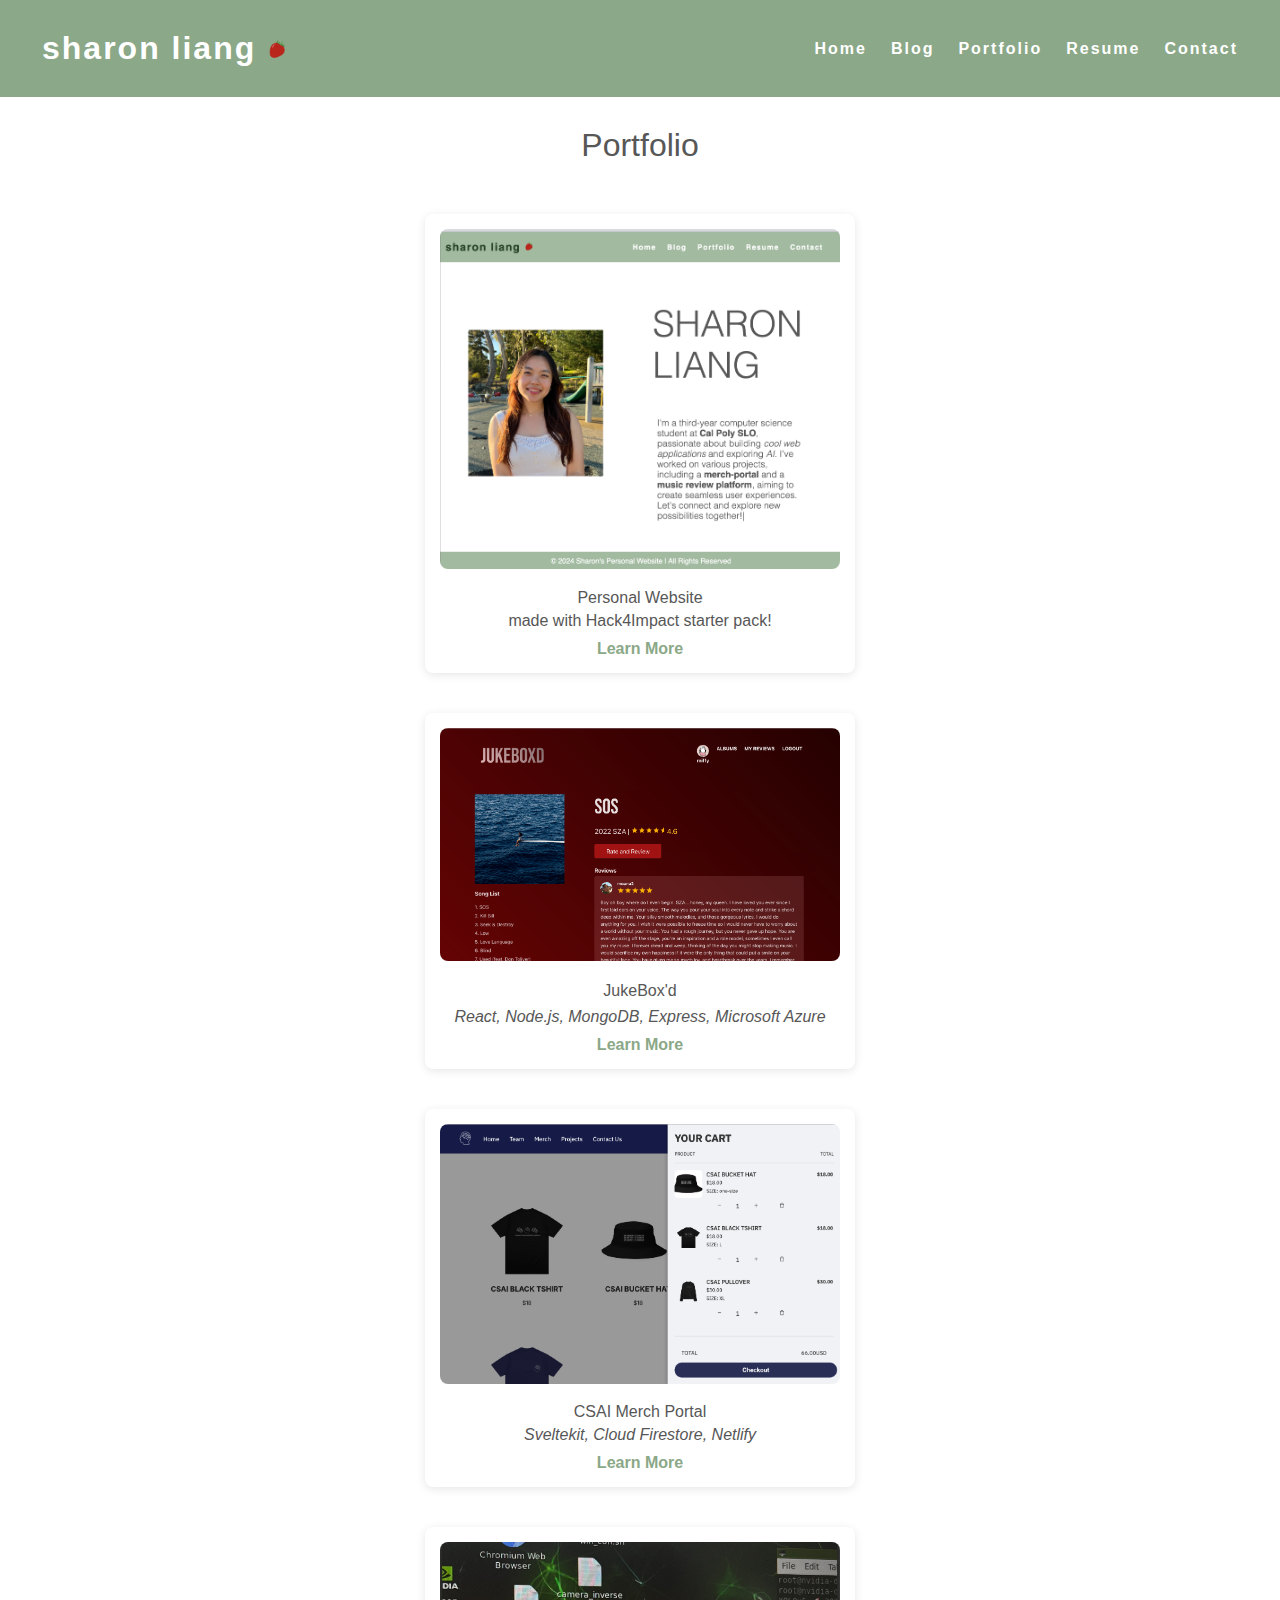
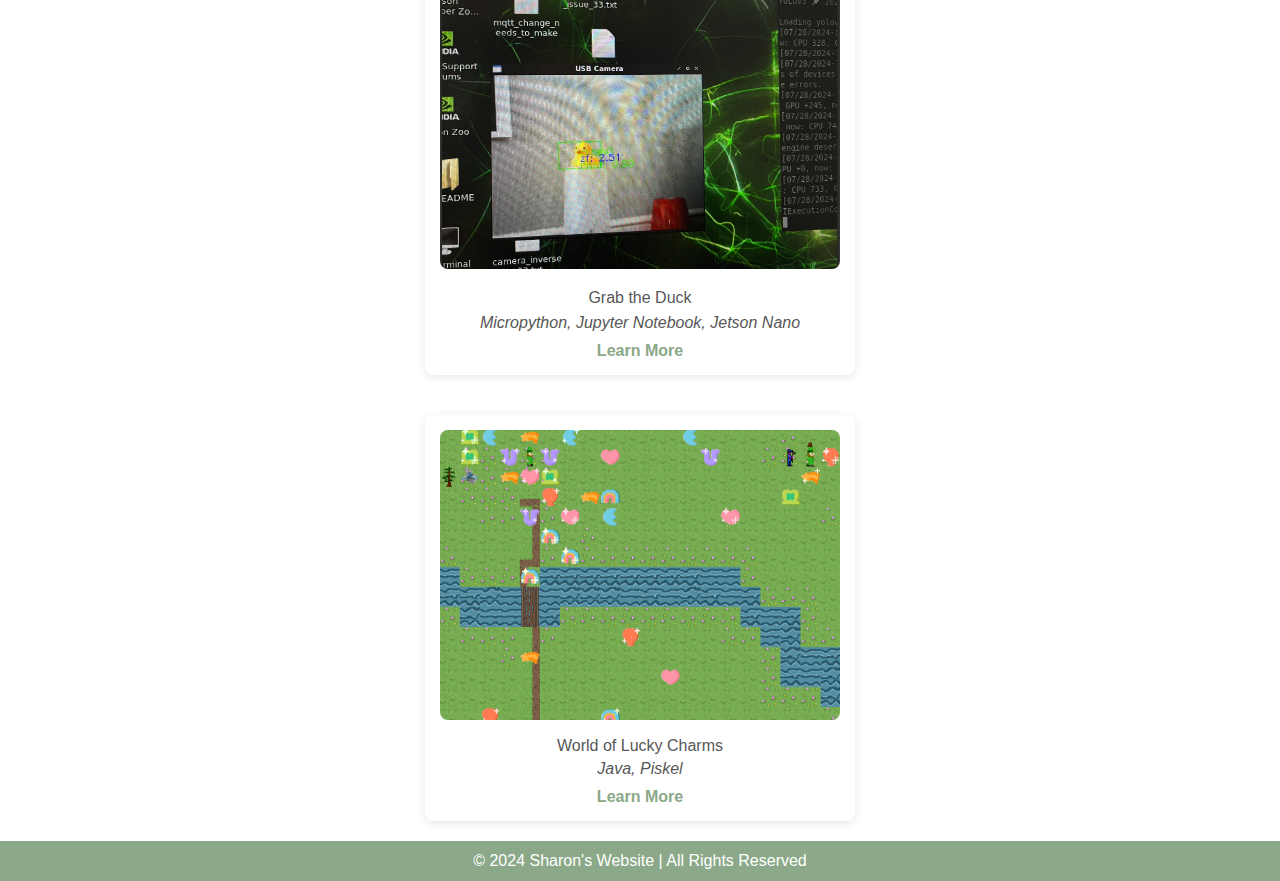
<file: portfolio.html>
<!DOCTYPE html>
<html>
    <head>
        <title>Portfolio</title>
        <link rel="stylesheet" href="styles.min.css"/>
    </head>
    <body>
        <nav class="navbar">
            <h1 class="logo">
                <a href="index.html">
                    sharon liang
                    <img src="assets/profile-images/sstrawberry.png" width="20" height="20" alt="strawberry">
                </a>
            </h1>
            <ul class="nav-list">
                <li><a href="index.html">Home</a></li>
                <li><a href="blog.html">Blog</a></li>
                <li><a href="portfolio.html">Portfolio</a></li>
                <li><a href="resume.html">Resume</a></li>
                <li><a href="contact.html">Contact</a></li>
            </ul>
        </nav>
        <main>
            <h1 class="page-title">Portfolio</h1>
            <div class="project">
                <a href="index.html"><img src="assets/portfolio-images/portfolio.png" width="300" alt="temp"></a>
                <div class="project-details">
                    <div class="project-name">
                        <p><strong>Personal Website</strong></p>
                    </div>
                    <div class="project-description">
                        <p>made with Hack4Impact starter pack!</p>
                    </div>
                    <a href="index.html">Learn More</a>
                </div>
            </div>
            <div class="project">
                <a href="https://kind-pebble-01340fc1e.5.azurestaticapps.net/"><img src="assets/portfolio-images/jukeboxd.png" width="300" alt="temp"></a>
                <div class="project-details">
                    <div class="project-name">
                        <p><strong>JukeBox'd</strong></p>
                    </div>
                    <div class="project-description">
                        <p class="tech-stack"><em>React, Node.js, MongoDB, Express, Microsoft Azure</em></p>
                    </div>
                    <a href="https://kind-pebble-01340fc1e.5.azurestaticapps.net/">Learn More</a>
                </div>
            </div>
            <div class="project">
                <a href="https://csaicalpoly.com/team/"><img src="assets/portfolio-images/merchportal.png" width="300" alt="temp"></a>
                <div class="project-details">
                    <div class="project-name">
                        <p><strong>CSAI Merch Portal</strong></p>
                    </div>
                    <div class="project-description">
                        <p class="tech-stack"><em>Sveltekit, Cloud Firestore, Netlify</em></p>
                    </div>
                    <a href="https://csaicalpoly.com/team/">Learn More</a>
                </div>
            </div>
            <div class="project">
                <a href="portfolio.html"><img src="assets/portfolio-images/jetson-nano.png" width="300" alt="temp"></a>
                <div class="project-details">
                    <div class="project-name">
                        <p><strong>Grab the Duck</strong></p>
                    </div>
                    <div class="project-description">
                        <p class="tech-stack"><em>Micropython, Jupyter Notebook, Jetson Nano</em></p>
                    </div>
                    <a href="portfolio.html">Learn More</a>
                </div>
            </div>
            <div class="project">
                <a href="https://github.com/cpe203/forestproject-shaaronl"><img src="assets/portfolio-images/luckycharms.png" width="300" alt="temp"></a>
                <div class="project-details">
                    <div class="project-name">
                        <p><strong>World of Lucky Charms</strong></p>
                    </div>
                    <div class="project-description">
                        <p class="tech-stack"><em>Java, Piskel</em></p>
                    </div>
                    <a href="https://github.com/cpe203/forestproject-shaaronl">Learn More</a>
                </div>
            </div>

        </main>
        <footer class="footer">© 2024 Sharon's Website | All Rights Reserved</footer>
    </body>
</html>
</file>
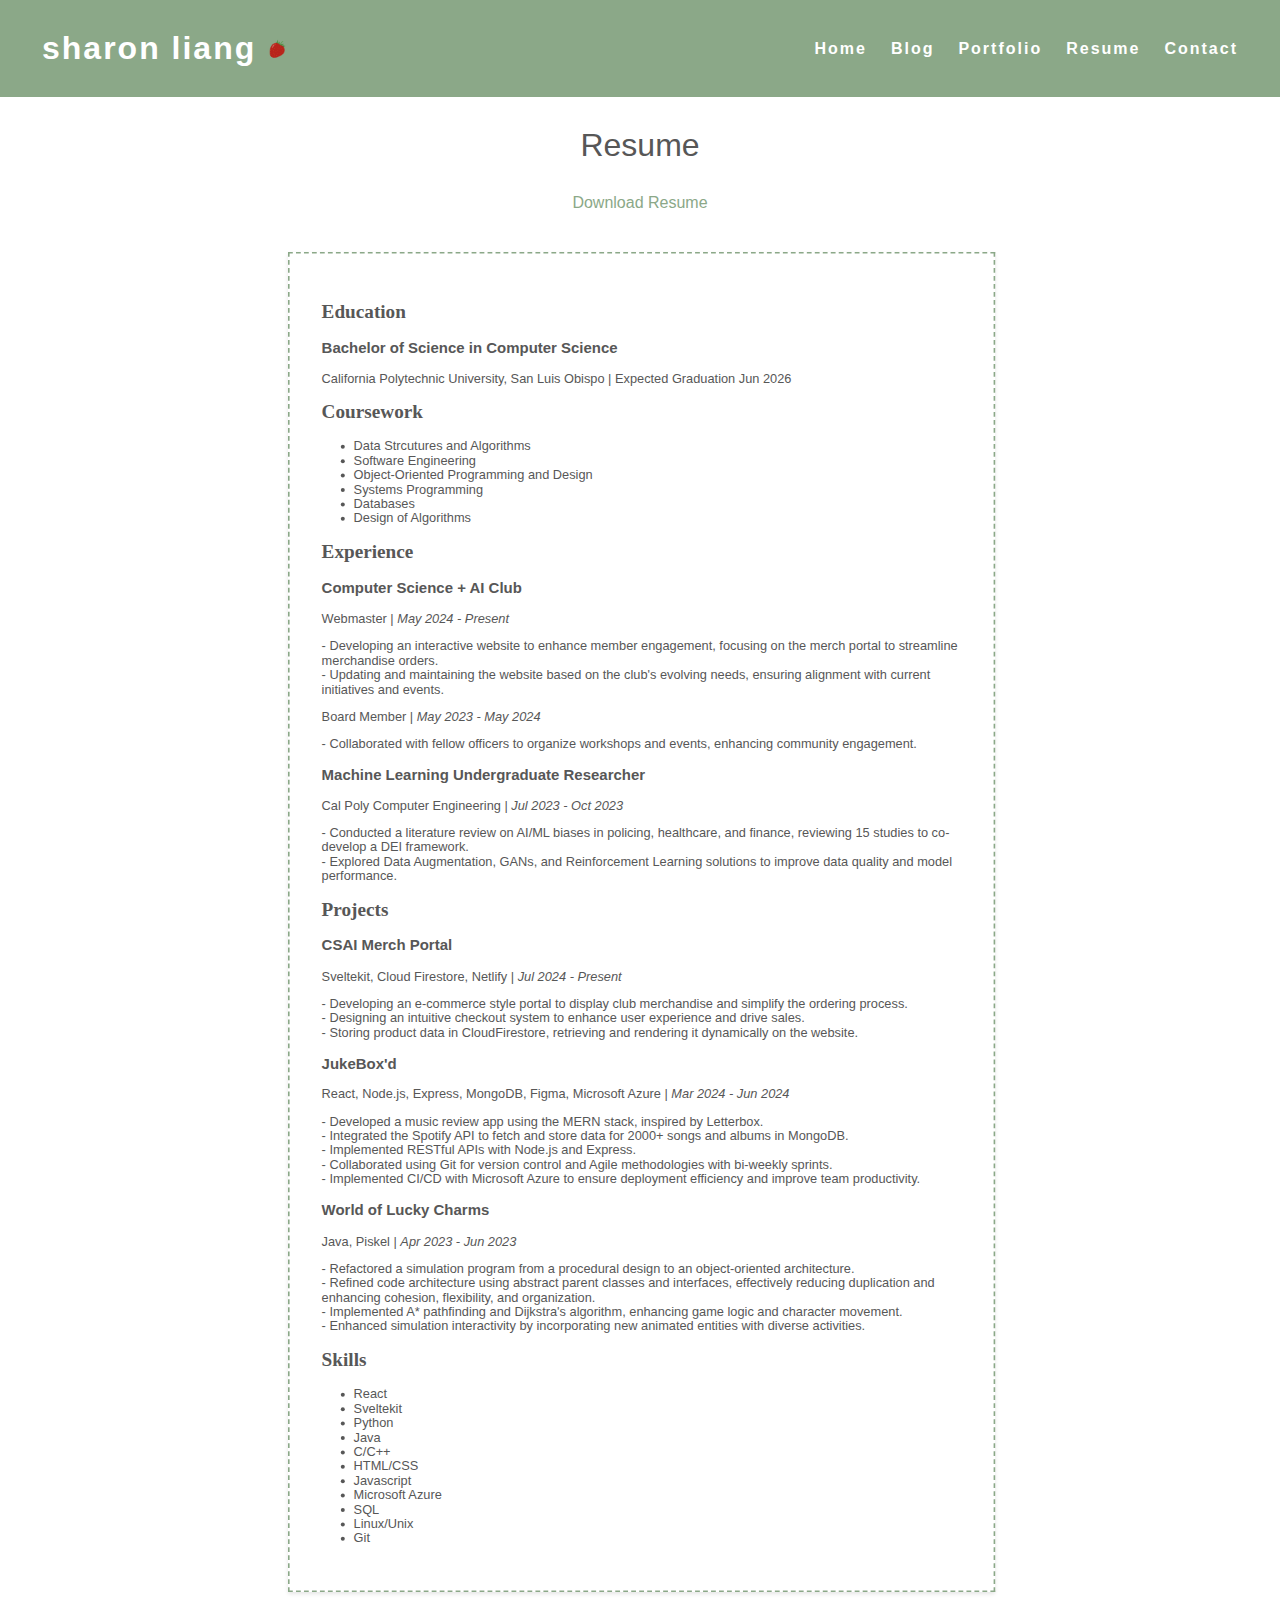
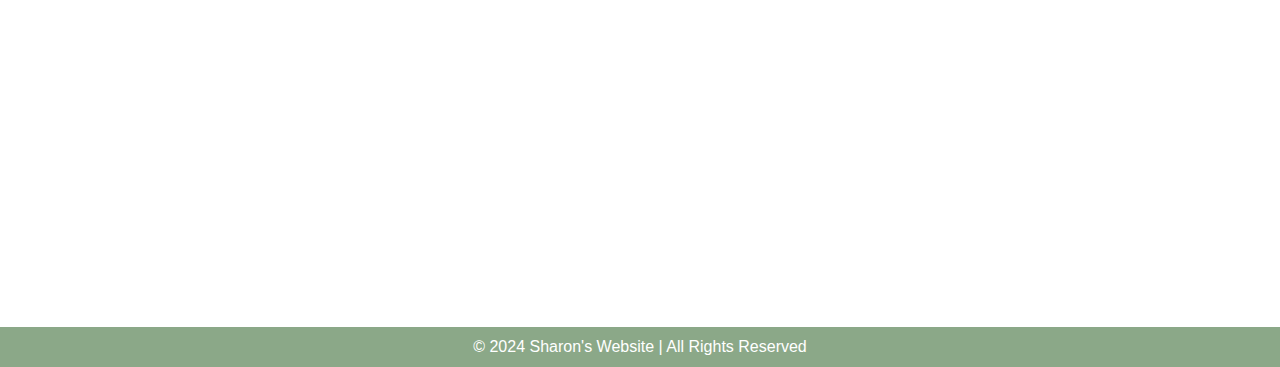
<file: resume.html>
<!DOCTYPE html>
<html>
    <head>
        <title>Resume</title>
        <link rel="stylesheet" href="styles.min.css"/>
    </head>
    <body>
        <nav class="navbar">
            <h1 class="logo">
                <a href="index.html">
                    sharon liang
                    <img src="assets/profile-images/sstrawberry.png" width="20" height="20" alt="strawberry">
                </a>
            </h1>
            <ul class="nav-list">
                <li><a href="index.html">Home</a></li>
                <li><a href="blog.html">Blog</a></li>
                <li><a href="portfolio.html">Portfolio</a></li>
                <li><a href="resume.html">Resume</a></li>
                <li><a href="contact.html">Contact</a></li>
            </ul>
        </nav>
        <main>
            <h1 class="page-title">Resume</h1>
            <a class="resume-button" href="resume.pdf" download>Download Resume</a>
            <div class="resume">
                <section class="section">
                    <h2 class="section-title">Education</h2>
                    <entry>
                        <h3 class="entry-title">Bachelor of Science in Computer Science</h3>
                        <p class="entry-info">California Polytechnic University, San Luis Obispo | Expected Graduation Jun 2026</p>
                        <p class="entry-description"></p>
                    </entry>
                </section>
                <section class="section">
                    <h2 class="section-title">Coursework</h2>
                    <ul class="course-list">
                        <li class="course"> Data Strcutures and Algorithms</li>
                        <li class="course"> Software Engineering</li>
                        <li class="course"> Object-Oriented Programming and Design</li>
                        <li class="course"> Systems Programming</li>
                        <li class="course"> Databases</li>
                        <li class="course"> Design of Algorithms</li>
                    </ul>
                </section>
                <section class="section">
                    <h2 class="section-title">Experience</h2>
                    <entry>
                        <h3 class="entry-title">Computer Science + AI Club</h3>
                        <p class="entry-info"><strong>Webmaster</strong> |  
                            <em>May 2024 - Present</em>
                        </p>
                        <p class="entry-description">
                            - Developing an interactive website to enhance member engagement, 
                            focusing on the <strong>merch portal</strong> to streamline merchandise orders.<br>
                            - Updating and <strong>maintaining </strong> the website based on the club's evolving needs, 
                            ensuring alignment with current initiatives and events.</p>
                        <p class="entry-info"><strong>Board Member</strong> |  
                            <em>May 2023 - May 2024</em>
                        </p>
                        <p class="entry-description">
                            - Collaborated with fellow officers to organize workshops and events, 
                            enhancing community engagement.</p>
                    </entry>
                    <entry>
                        <h3 class="entry-title">Machine Learning Undergraduate Researcher</h3>
                        <p class="entry-info">Cal Poly Computer Engineering |
                            <em>Jul 2023 - Oct 2023</em>
                        </p>
                        <p class="entry-description">
                            - Conducted a literature review on AI/ML biases in policing, healthcare, and finance, 
                            reviewing <strong>15</strong> studies to co-develop a DEI framework.<br>
                            - Explored <strong>Data Augmentation, GANs, and Reinforcement Learning</strong> solutions 
                            to improve data quality and model performance.</p>
                    </entry>
                </section>
                <section class="section">
                    <h2 class="section-title">Projects</h2>
                    <entry>
                        <h3 class="entry-title">CSAI Merch Portal</h3>
                        <p class="entry-info">
                           Sveltekit, Cloud Firestore, Netlify |  <em>Jul 2024 - Present</em>
                        </p>
                        <p class="entry-description">
                            - Developing an e-commerce style portal to display club merchandise 
                            and simplify the ordering process.<br>
                            - Designing an intuitive checkout system to enhance user experience and drive sales. <br>
                            - Storing product data in CloudFirestore, retrieving and rendering it dynamically on the website.
                        </p>
                    </entry>

                    <entry>
                        <h3 class="entry-title">JukeBox'd</h3>
                        <p class="entry-info">
                           React, Node.js, Express, MongoDB, Figma, Microsoft Azure |  <em>Mar 2024 - Jun 2024</em>
                        </p>
                        <p class="entry-description">
                            - Developed a music review app using the MERN stack, inspired by Letterbox.<br>
                            - Integrated the Spotify API to fetch and store data for 2000+ songs and albums in MongoDB. <br>
                            - Implemented RESTful APIs with Node.js and Express. <br>
                            - Collaborated using Git for version control and Agile methodologies with bi-weekly sprints. <br>
                            - Implemented CI/CD with Microsoft Azure to ensure deployment efficiency and improve team productivity.
                        </p>
                    </entry>

                    <entry>
                        <h3 class="entry-title">World of Lucky Charms</h3>
                        <p class="entry-info">
                            Java, Piskel |  <em>Apr 2023 - Jun 2023</em>
                        </p>
                        <p class="entry-description">
                            - Refactored a simulation program from a procedural design to an object-oriented architecture.<br>
                            - Refined code architecture using abstract parent classes and interfaces, effectively 
                            reducing duplication and enhancing cohesion, flexibility, and organization. <br>
                            - Implemented A* pathfinding and Dijkstra's algorithm, enhancing game logic and character movement.<br>
                            - Enhanced simulation interactivity by incorporating new animated entities with diverse activities.
                        </p>
                    </entry>
                </section>
                <section class="section">
                    <h2 class="section-title">Skills</h2>
                    <ul class="skills">
                        <li class="skill">React</li>
                        <li class="skill">Sveltekit</li>
                        <li class="skill">Python</li>
                        <li class="skill">Java</li>
                        <li class="skill">C/C++</li>
                        <li class="skill">HTML/CSS</li>
                        <li class="skill">Javascript</li>
                        <li class="skill">Microsoft Azure</li>
                        <li class="skill">SQL</li>
                        <li class="skill">Linux/Unix</li>
                        <li class="skill">Git</li>
                    </ul>
                </section>
            </div>
        </main>
        <footer class="footer">© 2024 Sharon's Website | All Rights Reserved</footer>
    </body>
</html>
</file>
<file: styles.min.css>
:root {
  /* variables */
  --cg-black: rgb(25, 26, 26);
  --cg-matcha: 	rgb(139, 168, 136);
  --cg-darkgreen: rgb(38, 67, 38);
  --cg-grey: rgb(243, 243, 243);
  --cg-white: rgb(255, 255, 255);
}

html {
  height: 100%;
}

body{
	background-color: white;
  position: relative;
	color: #575757;
  min-height: 100vh;
	font-family: nobel, sans-serif;
	font-style: normal;
  padding: 0;
  margin: 0;
}

h1 {
	font-family: nobel, sans-serif;
	font-weight: 300;
	font-style: normal;
  margin: 30px;
}

p {
	margin-top: 2%;
	margin-bottom: 2%;
	font-family: nobel, sans-serif;
	font-weight: 300;
	font-style: normal;
}

a {
	text-decoration: none;
	color: var(--cg-matcha);
	transition: 0.3s;
}

main {
  padding: 0 20px 40px 20px;
  display: flex;
  flex-direction: column;
  justify-content: center;
  align-items: center;
}

/* CSS for navigation bar */

.navbar {
  position: -webkit-sticky;
  position: sticky;
  top: 0;
  width: 100%;
  height: 7%;
  z-index: 10;

  display: flex;
  justify-content: space-between;
  align-items: center;
  text-align: center;

  background-color: var(--cg-matcha);
  color: white;
  padding: 0px 0px;

  /* Debug border */
  /* border: solid red; */
}

.nav-list {
  display: flex;
  flex-direction: row;
  position: relative;
  right: 30px;
  list-style: none;
}

.navbar a {
  color: white;
  font-weight: bold;
  margin: 0 12px;
  text-decoration: none;
  letter-spacing: 2px;
  font-family: nobel, sans-serif;
  
}
.navbar a:link{
  color: white;
}
.navbar a:hover{
  color: var(--cg-darkgreen);
}
.logo img{
  border-radius: 100px;
}
.logo a {
  color: rgb(38, 67, 38);
}
.logo a:hover {
  color: white;
}

/* CSS for home page */

.about {
  padding: 5%;
  display: flex; 
  align-items: center; 
  justify-content: space-between; 
}

.about-image {
  flex: 1; 
  max-width: 600px; 
  margin-right: 100px;
}

.about-text {
  max-width: 600px;
  padding: 10px;
}

.about h1{
  font-size: 80px;
}
#app {
	font-size: 20px;
  color: var(--cg-matcha);
}

/* CSS for portfoliio page */
.project {
  display: flex;
  flex-direction: column; 
  align-items: center; 
  margin: 20px auto; 
  max-width: 400px; 
  background-color: #fff; 
  border-radius: 8px;
  padding: 15px; 
  box-shadow: 0 2px 10px rgba(0, 0, 0, 0.1);
}

.project img {
  width: 100%; 
  border-radius: 8px; 
}

.project-details {
  text-align: center;
  margin-top: 10px; 
}

.project-name {
  font-weight: bold; 
  margin-bottom: 5px; 
}

.project-description {
  margin-bottom: 10px; 
}
/* .project-description .tech-stack{
  font-size: 10px;
} */
.project a {
  text-decoration: none; 
  color: var(--cg-matcha); 
  font-weight: bold;
}
.project a:hover{
  color: var(--cg-darkgreen);
}

/* CSS for blog page */

.grid {
  display: grid;
  grid-template-columns: repeat(3, 1fr);
  gap: 20px; 
  padding: 0 20px; 
}

.dish {
  display: flex;
  flex-direction: column; 
  align-items: center; 
  margin: 20px auto; 
  max-width: 400px; 
  background-color: #fff; 
  border-radius: 8px;
  padding: 20px;
  box-shadow: 0 2px 10px rgba(0, 0, 0, 0.1);
}

.dish img {
  width: 100%; 
  max-width: 300px;
  max-height: auto;
  border-radius: 8px; 
}

.dish-details {
  text-align: center;
  margin-top: 10px; 
}

.dish-name {
  font-weight: bold; 
  margin-bottom: 5px; 
}

.dish-description {
  margin-bottom: 10px; 
}

.dish a {
  text-decoration: none; 
  color: var(--cg-matcha); 
  font-weight: bold;
}
.dish a:hover{
  color: var(--cg-darkgreen);
}


/* CSS for resume page */

.resume {
  width: 100%; 
  max-width: 800px; 
  margin-left: 180px; 
  margin-top: 40px;
  padding: 40px;
  border: 2px dashed var(--cg-matcha); 
  box-shadow: 0 2px 5px rgba(0, 0, 0, 0.1); 
  transform: scale(0.8); 
  transform-origin: top left; 
}

.resume h2 {
  font-family: Georgia;
}
.resume-button a {
  color: yellow;
}

a:hover {
  color: var(--cg-darkgreen);
}

/* CSS for contact form */

label {
  display: block;
  margin-bottom: 8px;
  font-weight: bold;
}

input[type="text"],
input[type="email"],
textarea {
  width: 100%;
  padding: 10px;
  margin-bottom: 15px;
  border: 1px solid #ccc;
  border-radius: 4px;
  font-size: 16px;
  resize: none;
}

form {
  width: 500px;
  margin: 0 auto;
}

input[type=submit] {
  padding:5px 15px; 
  background:rgba(156, 187, 166, 0.2); 
  border:0 none;
  cursor:pointer;
  border-radius: 5px;
  -webkit-border-radius: 5px;
}

/* CSS for footer */

.footer {
  display: flex;
  justify-content: center;
  align-items: center;
  background-color: var(--cg-matcha);
  color: var(--cg-white);
  font-family: nobel, sans-serif;
  position: absolute;
  bottom: 0;
  width: 100%;
  height: 2.5rem;
}
</file>
